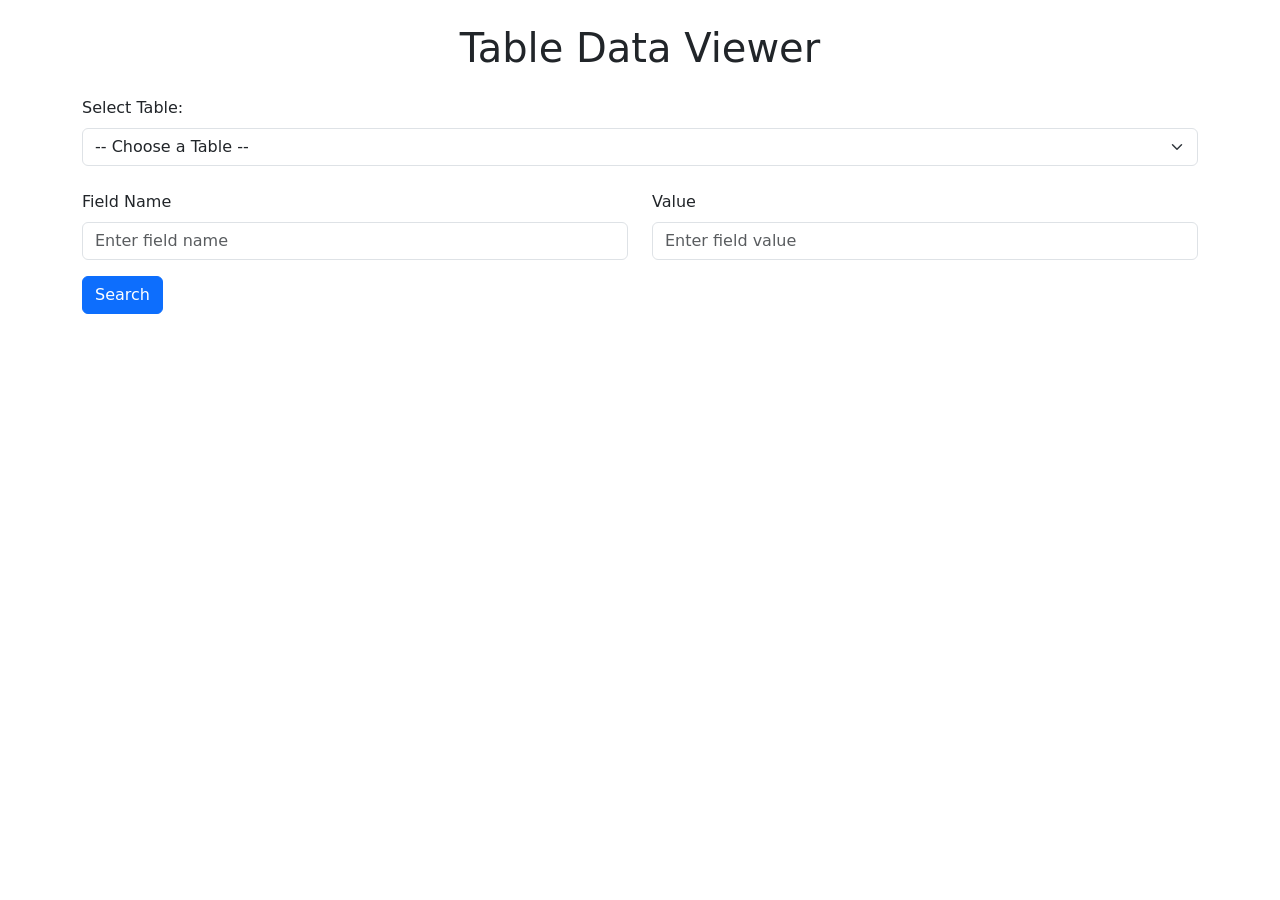
<file: test/index.html>
<!DOCTYPE html>
<html lang="en">
<head>
    <meta charset="UTF-8">
    <meta name="viewport" content="width=device-width, initial-scale=1.0">
    <title>Table Selector</title>
    <!-- Bootstrap CSS -->
    <link href="https://cdn.jsdelivr.net/npm/bootstrap@5.3.0-alpha1/dist/css/bootstrap.min.css" rel="stylesheet">
    <style>
        .table-data .row > div {
            padding: 5px 10px;
        }
    </style>
</head>
<body class="container">

    <h1 class="my-4 text-center">Table Data Viewer</h1>


    <!-- Table Selector -->
    <div class="mb-4">
        <label for="tableSelector" class="form-label">Select Table:</label>
        <select id="tableSelector" class="form-select" onchange="displaySelectedTable()">
            <option value="">-- Choose a Table --</option>
        </select>
    </div>

    <!-- Search Section -->
    <div class="row mb-3">
        <div class="col-6">
            <label for="fieldName" class="form-label">Field Name</label>
            <input type="text" id="fieldName" class="form-control" placeholder="Enter field name" />
        </div>
        <div class="col-6">
            <label for="fieldValue" class="form-label">Value</label>
            <input type="text" id="fieldValue" class="form-control" placeholder="Enter field value" />
        </div>
    </div>
    <button onclick="fetchRowByField()" class="btn btn-primary">Search</button>

    <!-- Display Section -->
    <div class="table-data row mt-3" id="tableDisplay"></div>

    <!-- Bootstrap JS and Popper.js for interactivity (optional) -->
    <script src="https://cdn.jsdelivr.net/npm/bootstrap@5.3.0-alpha1/dist/js/bootstrap.bundle.min.js"></script>

    <script>
 
 // Function to fetch and populate the table dropdown
async function fetchTableList() {
    try {
        const response = await fetch('../components/sql/fetch_db_table_names.php'); // Replace with the correct PHP path
        const data = await response.json();

        const tableSelector = document.getElementById('tableSelector');
        data.forEach(table => {
            const option = document.createElement('option');
            option.value = table;
            option.textContent = table;
            tableSelector.appendChild(option);
        });
    } catch (error) {
        console.error('Error fetching table list:', error);
    }
}

// Call the function when the page loads
window.onload = fetchTableList;



// Display the selected table's first row on page load
async function displaySelectedTable() {
    const selectedTable = document.getElementById('tableSelector').value;

    if (selectedTable) {
        try {
            const response = await fetch(`fetch_db.php?table=${selectedTable}`);
            if (!response.ok) throw new Error('Network response was not ok');

            // Log the response to inspect its structure
            const data = await response.json();
            console.log('Fetched Data:', data);

            // Check if we are handling multiple tables or a single table's data
            if (data[selectedTable]) {
                // If data for a single table is returned
                const tableData = data[selectedTable];
                if (tableData && tableData.columns && tableData.firstRow) {
                    displayTableData(tableData.columns, tableData.firstRow);
                } else {
                    console.warn('Invalid data structure for table:', selectedTable);
                    //alert('Error: Invalid data structure received.');
                    // Dump raw data if structure is invalid
                    dumpRawData(data);
                }
            } else {
                console.error('Data for selected table not found:', selectedTable);
                alert('Error: Data for the selected table was not found.');
            }
        } catch (error) {
            console.error('Error fetching table data:', error);
        }
    } else {
        document.getElementById('tableDisplay').innerHTML = '';
    }
}

// Display data in single-column format
function displayTableData(columns, rowData) {
    const container = document.getElementById('tableDisplay');
    container.innerHTML = ''; // Clear previous data

    // Ensure columns and rowData are properly passed
    if (Array.isArray(columns) && typeof rowData === 'object') {
        columns.forEach(column => {
            const row = document.createElement('div');
            row.classList.add('row');

            const columnDiv = document.createElement('div');
            columnDiv.classList.add('col-6');
            columnDiv.textContent = column;

            const valueDiv = document.createElement('div');
            valueDiv.classList.add('col-6');
            valueDiv.textContent = rowData[column] || 'N/A';

            row.appendChild(columnDiv);
            row.appendChild(valueDiv);
            container.appendChild(row);
        });
    } else {
        console.error('Invalid columns or rowData format', columns, rowData);
        alert('Error: Invalid columns or row data format.');
    }
}

// Function to dump raw data when the structure is invalid
function dumpRawData(data) {
    const container = document.getElementById('tableDisplay');
    container.innerHTML = ''; // Clear any previous content

    // Check if the raw data is an array or object and display it
    if (Array.isArray(data)) {
        // If it's an array, display each item
        data.forEach(item => {
            const row = document.createElement('div');
            row.classList.add('row');
            row.textContent = JSON.stringify(item);  // Stringify to display raw data
            container.appendChild(row);
        });
    } else if (typeof data === 'object') {
        // If it's an object, display key-value pairs
        Object.keys(data).forEach(key => {
            const row = document.createElement('div');
            row.classList.add('row');
            row.textContent = `${key}: ${JSON.stringify(data[key])}`;  // Stringify values
            container.appendChild(row);
        });
    } else {
        // For any other type (e.g., string or number), just display it
        const row = document.createElement('div');
        row.classList.add('row');
        row.textContent = JSON.stringify(data);
        container.appendChild(row);
    }
}


    </script>
</body>
</html>
</file>
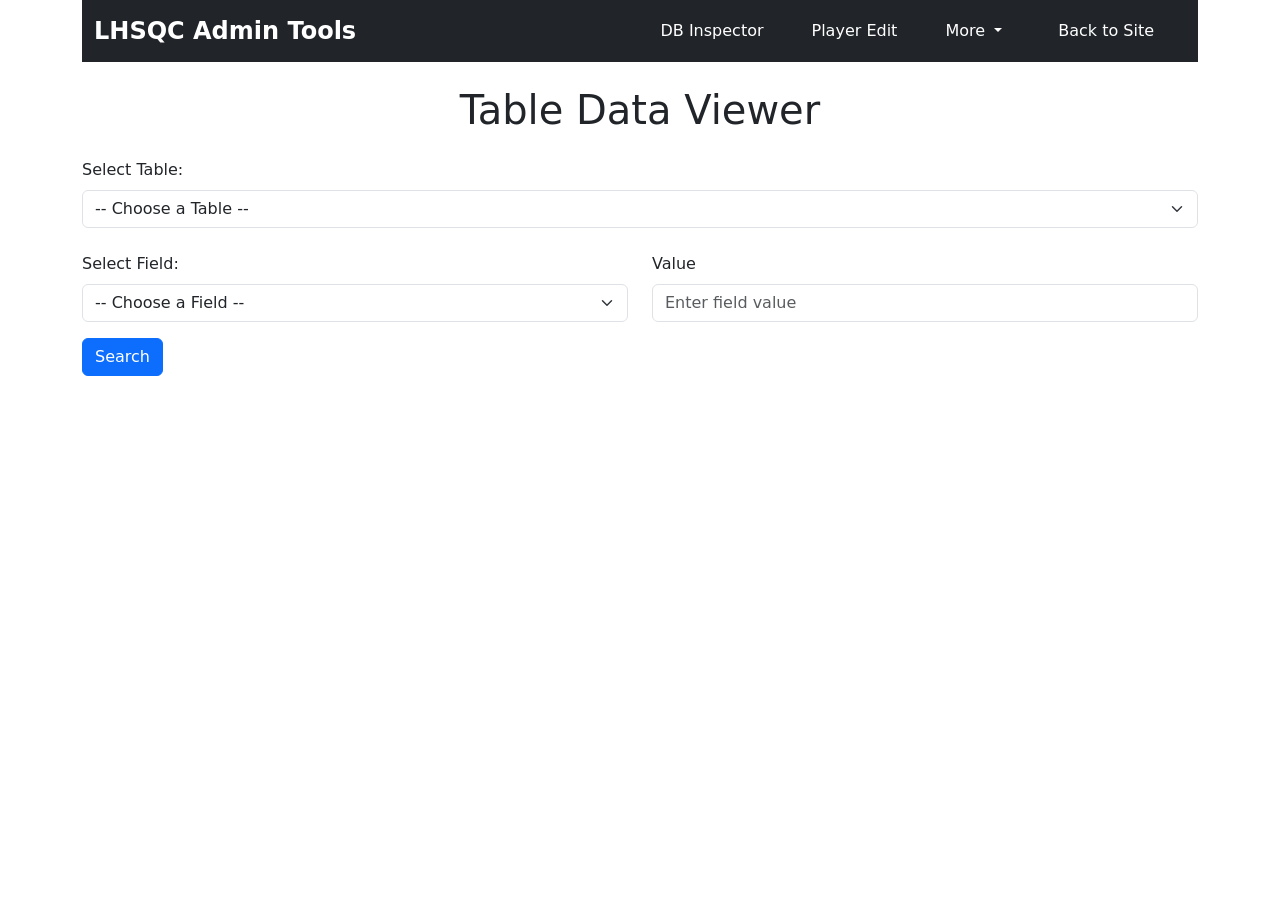
<file: tools/db/index.html>
<!DOCTYPE html>
<html lang="en">
<head>
    <meta charset="UTF-8">
    <meta name="viewport" content="width=device-width, initial-scale=1.0">
    <title>LHSQC - DB Inspector</title>
    <!-- Bootstrap CSS -->
    <link href="https://cdn.jsdelivr.net/npm/bootstrap@5.3.0-alpha1/dist/css/bootstrap.min.css" rel="stylesheet">
   
   <style>
        .table-data .row > div {
            padding: 5px 10px;
        }
    </style>
</head>
<body class="container">

    <div id="navbar-placeholder"></div>

    <h1 class="my-4 text-center">Table Data Viewer</h1>

    <!-- Table Selector -->
    <div class="mb-4">
        <label for="tableSelector" class="form-label">Select Table:</label>
        <select id="tableSelector" class="form-select" onchange="displaySelectedTable()">
            <option value="">-- Choose a Table --</option>
        </select>
    </div>

    <!-- Search Section -->
    <div class="row mb-3">
        <div class="col-6">
            <label for="fieldSelector" class="form-label">Select Field:</label>
            <select id="fieldSelector" class="form-select">
                <option value="">-- Choose a Field --</option>
            </select>
        </div>
        <div class="col-6">
            <label for="fieldValue" class="form-label">Value</label>
            <input type="text" id="fieldValue" class="form-control" placeholder="Enter field value" />
        </div>
    </div>
    <button onclick="fetchRowByField()" class="btn btn-primary">Search</button>

    <!-- Display Section -->
    <div class="table-data row mt-3" id="tableDisplay"></div>

    <!-- Bootstrap JS and Popper.js for interactivity (optional) -->
    <script src="https://cdn.jsdelivr.net/npm/bootstrap@5.3.0-alpha1/dist/js/bootstrap.bundle.min.js"></script>

    <script src="/js/tools.js" type="text/javascript"></script>

</body>


</html>
</file>
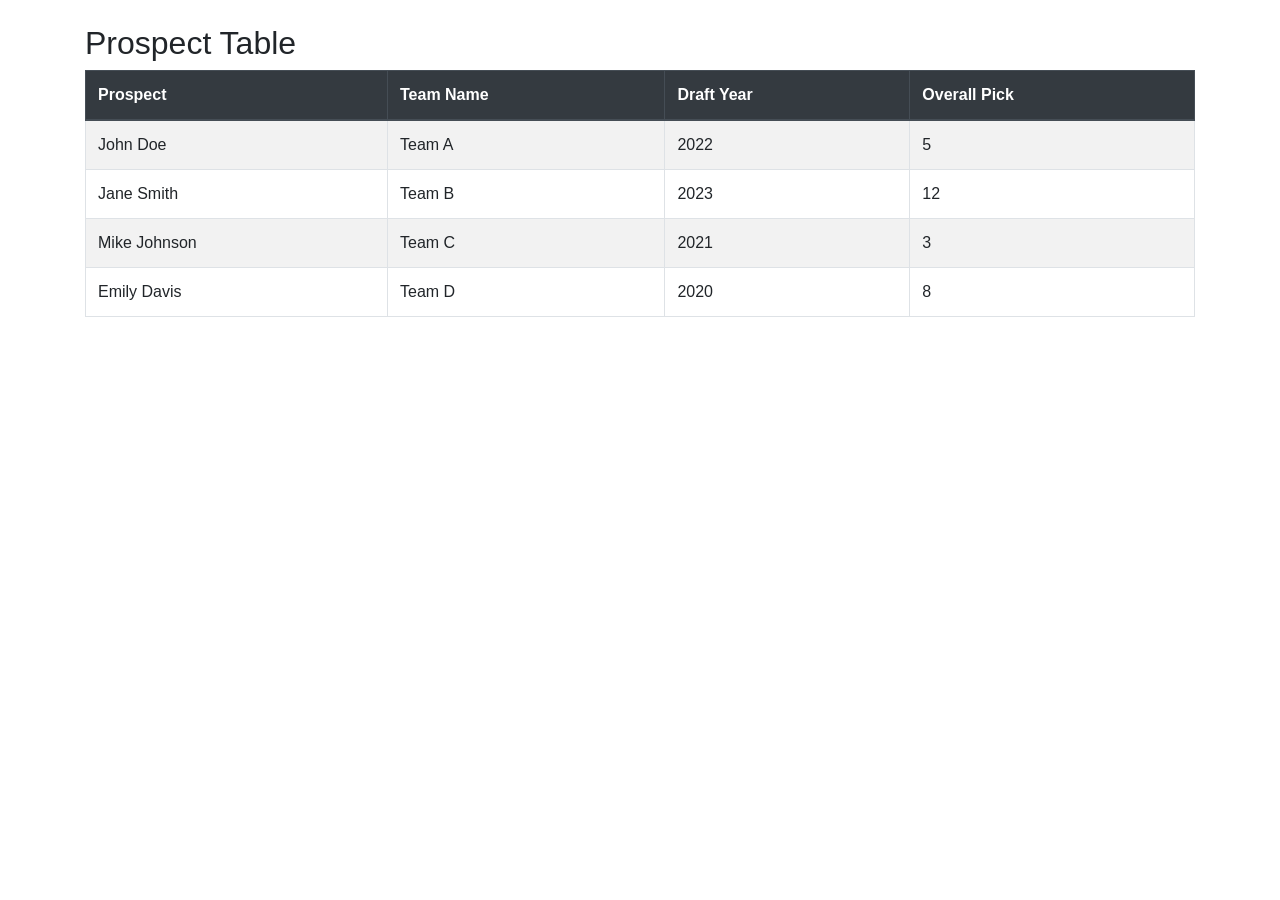
<file: ProspectTest.html>
<!DOCTYPE html>
<html lang="en">
<head>
    <meta charset="UTF-8">
    <meta name="viewport" content="width=device-width, initial-scale=1.0">
    <title>Prospect Table</title>
    <link rel="stylesheet" href="https://stackpath.bootstrapcdn.com/bootstrap/4.5.2/css/bootstrap.min.css">
    <script src="js/db2json.js"></script>
</head>
<body>

<div class="container mt-4">
    <h2>Prospect Table</h2>
    <table class="table table-striped table-bordered">
        <thead class="thead-dark">
            <tr>
                <th class="thProspectName">Prospect</th>
                <th>Team Name</th>
                <th>Draft Year</th>
                <th>Overall Pick</th>
            </tr>
        </thead>
        <tbody>
            <tr>
                <td>John Doe</td>
                <td>Team A</td>
                <td>2022</td>
                <td>5</td>
            </tr>
            <tr>
                <td>Jane Smith</td>
                <td>Team B</td>
                <td>2023</td>
                <td>12</td>
            </tr>
            <tr>
                <td>Mike Johnson</td>
                <td>Team C</td>
                <td>2021</td>
                <td>3</td>
            </tr>
            <tr>
                <td>Emily Davis</td>
                <td>Team D</td>
                <td>2020</td>
                <td>8</td>
            </tr>
        </tbody>
    </table>
</div>



</body>
</html>
</file>
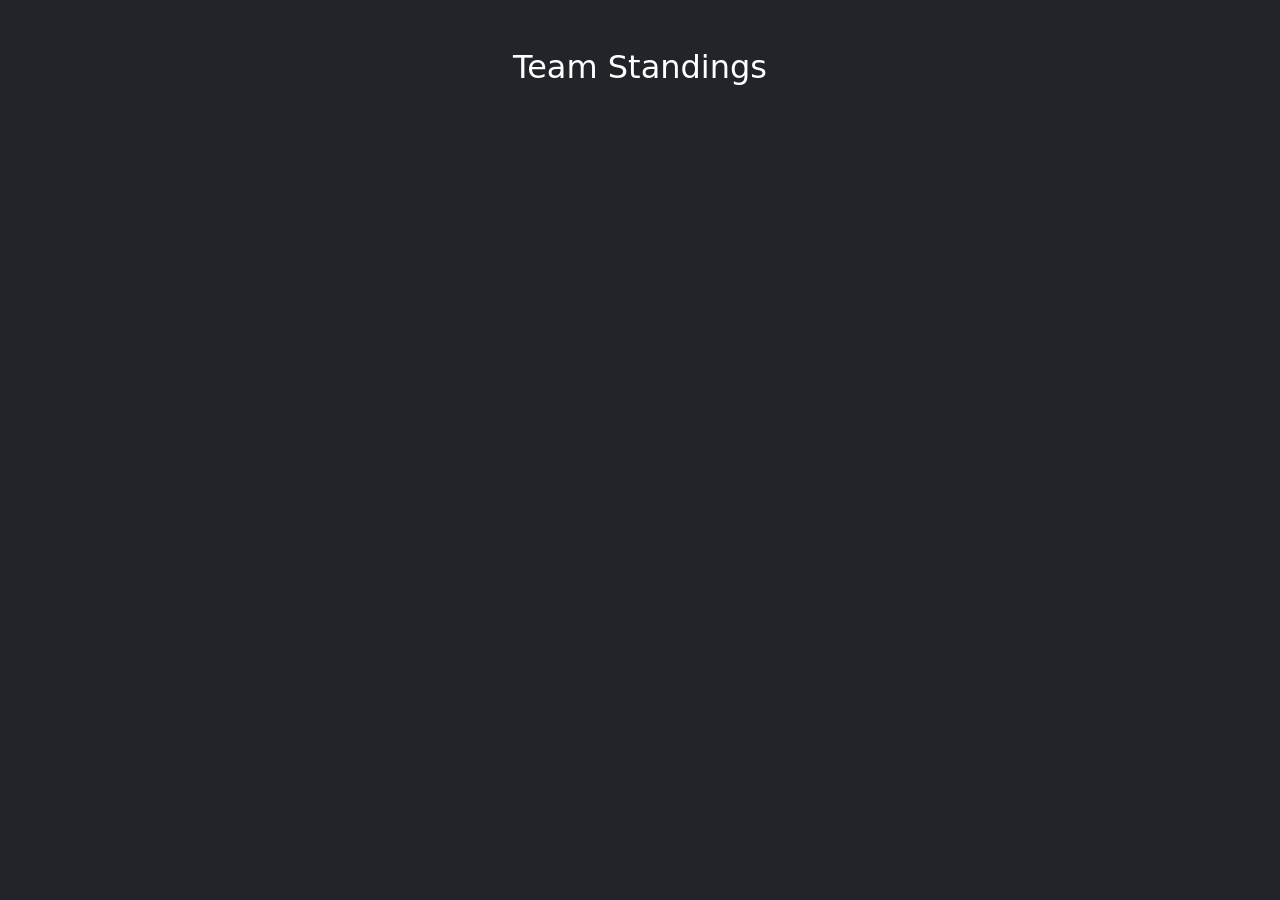
<file: standingss.html>
<!DOCTYPE html>
<html lang="en">
<head>
    <meta charset="UTF-8">
    <meta name="viewport" content="width=device-width, initial-scale=1.0">
    <title>Team Standings</title>
    <link rel="stylesheet" href="https://cdn.jsdelivr.net/npm/bootstrap@5.3.0/dist/css/bootstrap.min.css">
    <script src="js\standings.js" defer></script>
</head>
<body class="bg-dark text-white">
    <div class="container mt-5">
        <h2 class="text-center">Team Standings</h2>
        <div id="standings-container"></div>
    </div>
</body>


</html>
</file>
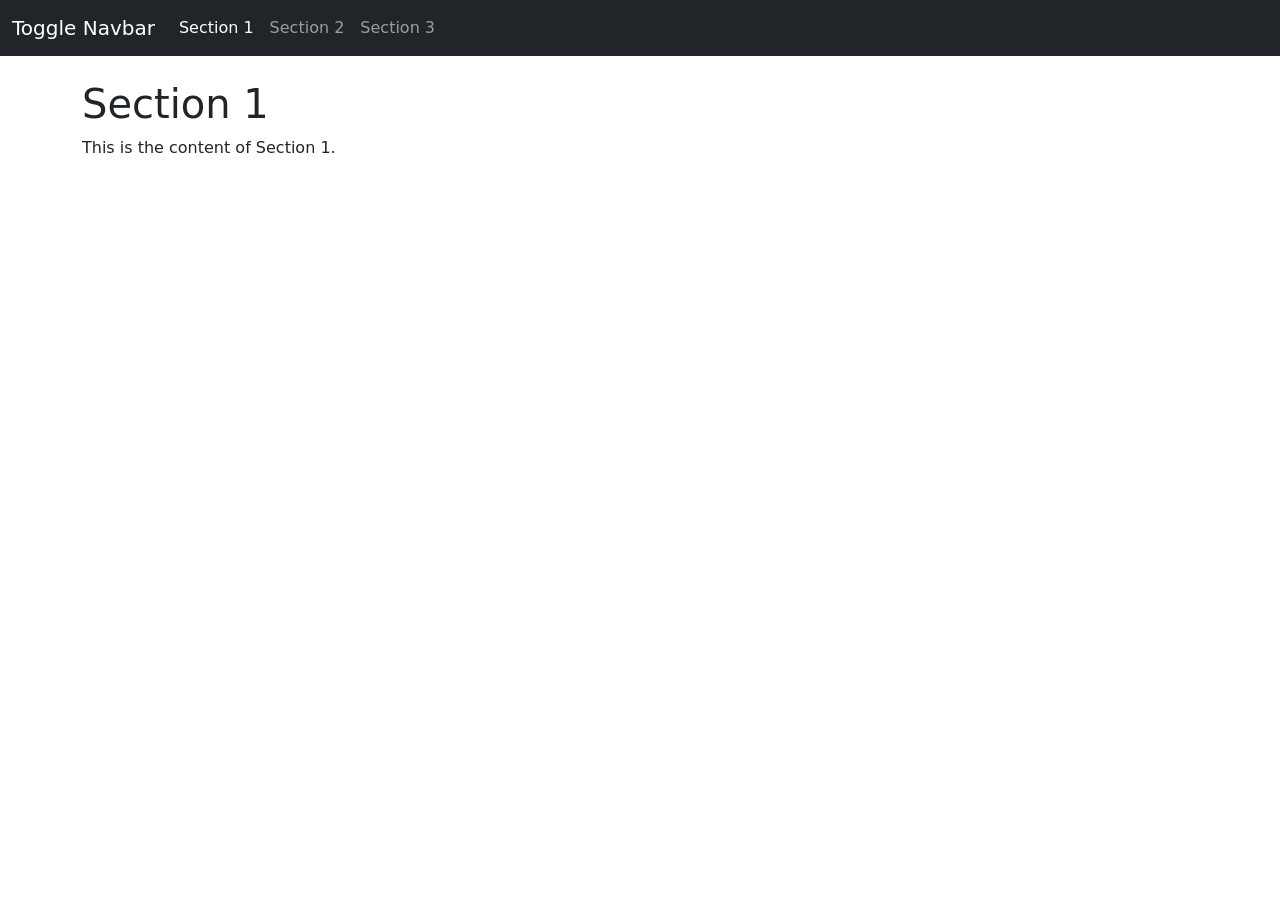
<file: toggle.html>
<!DOCTYPE html>
<html lang="en">
<head>
  <meta charset="UTF-8">
  <meta name="viewport" content="width=device-width, initial-scale=1.0">
  <title>Navbar Toggle Divs</title>
  <!-- Bootstrap CSS -->
  <link href="https://cdn.jsdelivr.net/npm/bootstrap@5.3.0-alpha1/dist/css/bootstrap.min.css" rel="stylesheet">
  <style>
    .content-section {
      display: none; /* Masque toutes les sections par défaut */
    }
    .content-section.active {
      display: block; /* Affiche uniquement la section active */
    }
  </style>
</head>
<body>
  <nav class="navbar navbar-expand-lg navbar-dark bg-dark">
    <div class="container-fluid">
      <a class="navbar-brand" href="#">Toggle Navbar</a>
      <button class="navbar-toggler" type="button" data-bs-toggle="collapse" data-bs-target="#navbarNav" aria-controls="navbarNav" aria-expanded="false" aria-label="Toggle navigation">
        <span class="navbar-toggler-icon"></span>
      </button>
      <div class="collapse navbar-collapse" id="navbarNav">
        <ul class="navbar-nav">
          <li class="nav-item">
            <a class="nav-link active" href="#" data-target="section1">Section 1</a>
          </li>
          <li class="nav-item">
            <a class="nav-link" href="#" data-target="section2">Section 2</a>
          </li>
          <li class="nav-item">
            <a class="nav-link" href="#" data-target="section3">Section 3</a>
          </li>
        </ul>
      </div>
    </div>
  </nav>

  <div class="container mt-4">
    <div id="section1" class="content-section active">
      <h1>Section 1</h1>
      <p>This is the content of Section 1.</p>
    </div>
    <div id="section2" class="content-section">
      <h1>Section 2</h1>
      <p>This is the content of Section 2.</p>
    </div>
    <div id="section3" class="content-section">
      <h1>Section 3</h1>
      <p>This is the content of Section 3.</p>
    </div>
  </div>

  <!-- Bootstrap Bundle JS (with Popper.js) -->
  <script src="https://cdn.jsdelivr.net/npm/bootstrap@5.3.0-alpha1/dist/js/bootstrap.bundle.min.js"></script>
  <script>
    document.addEventListener('DOMContentLoaded', function () {
      const navLinks = document.querySelectorAll('.nav-link');
      const sections = document.querySelectorAll('.content-section');

      navLinks.forEach(link => {
        link.addEventListener('click', function (e) {
          e.preventDefault();

          // Remove 'active' class from all sections and nav links
          sections.forEach(section => section.classList.remove('active'));
          navLinks.forEach(nav => nav.classList.remove('active'));

          // Add 'active' class to the clicked link and its target section
          const target = this.getAttribute('data-target');
          document.getElementById(target).classList.add('active');
          this.classList.add('active');
        });
      });
    });
  </script>
</body>
</html>
</file>
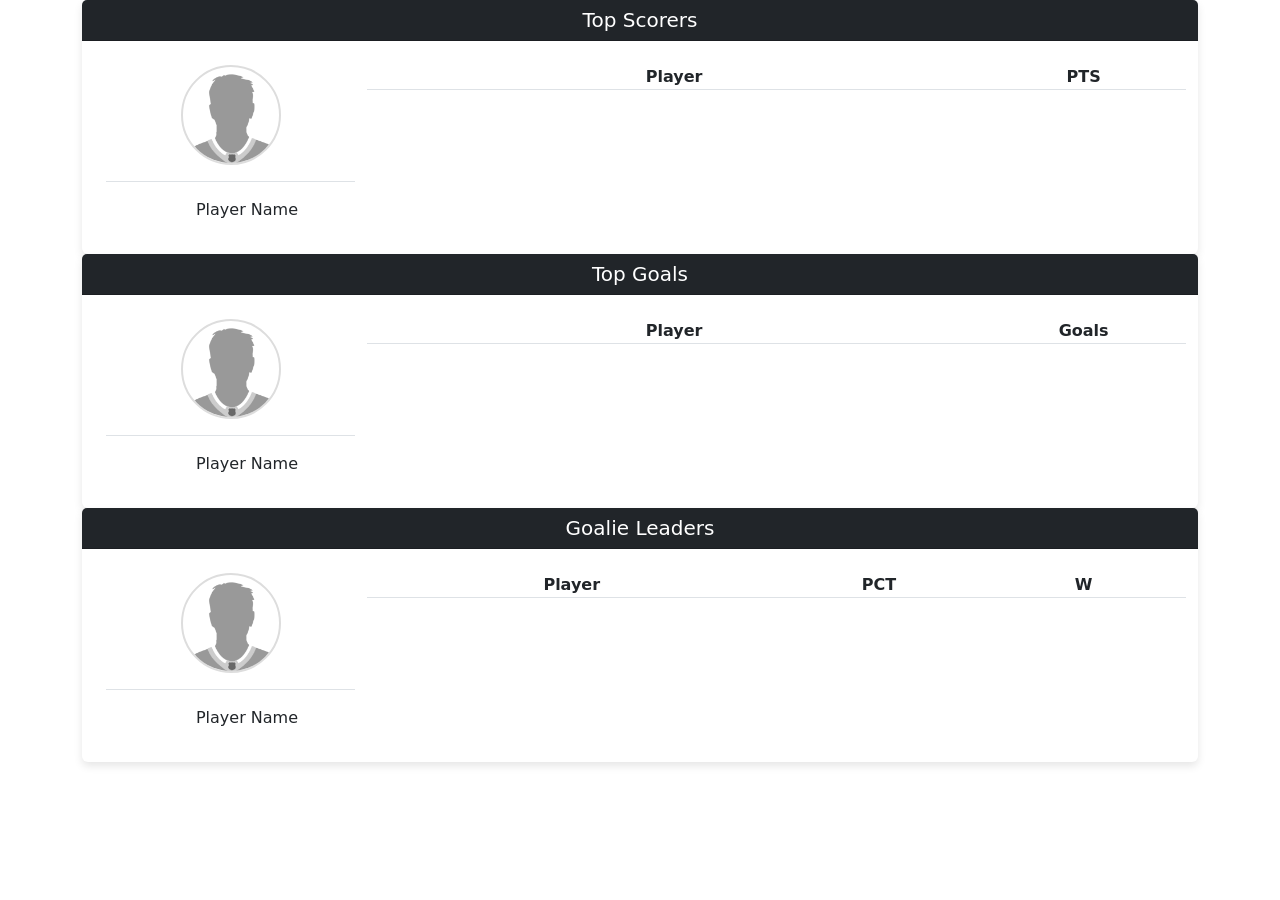
<file: components/New_TopStars.html>
<!DOCTYPE html>
<html lang="en">
<head>
    <meta charset="UTF-8">
    <meta name="viewport" content="width=device-width, initial-scale=1.0">
    <title>Card - Offensive Leader</title>
    <!-- Bootstrap CSS -->
    <link href="https://cdn.jsdelivr.net/npm/bootstrap@5.3.0/dist/css/bootstrap.min.css" rel="stylesheet">
    
</head>


<div class="hp-leaders-div container">
    <div class="card w-100 mx-auto">
        <div class="card-header text-center bg-dark text-white">
            <h5 class="mb-0">Top Scorers</h5>
        </div>
        <div class="card-body">
            <div class="row p-2">
                <!-- Section gauche : photo de profil et informations -->
                <div class="col-md-3 d-flex flex-column align-items-center position-relative">
                    <!-- Photo principale -->
                    <div class="mb-3 position-relative">
                        <img id="general-player-photo" src="/images/default.png" alt="Profile Picture" class="rounded-circle img-fluid mugshotTop5">
                    </div>
                    <!-- Ligne sous les images -->
                    <div class="w-100 border-bottom mb-3"></div>
                    <!-- Informations joueur -->
                    <div class="d-flex justify-content-center align-items-center mb-2">
                        <div class="me-3 pe-3 border-end">
                            <strong id="general-player-number"></strong>
                        </div>
                        <div class="">
                            <span id="general-player-name">Player Name</span>
                        </div>
                    </div>
                </div>

                <!-- Section droite : tableau des leaders -->
                <div class="col-md-9">
                    <!-- Titre des colonnes -->
                    <div class="row text-center fw-bold border-bottom mb-3">
                        <div class="col-9">Player</div>
                        <div class="col-3">PTS</div>
                    </div>
                    <!-- Contenu dynamique -->
                    <div class="text-center" id="leaderboard-general">
                        <!-- Les lignes des joueurs seront insérées ici par JS -->
                    </div>
                </div>
            </div>
        </div>
    </div>
</div>

<!-- Offensive Leaders -->
<body>
    <div class="hp-offleaders-div container">
        <div class="card w-100 mx-auto ">
            <div class="card-header text-center bg-dark text-white">
                <h5 class="mb-0">Top Goals</h5>
            </div>
            <div class="card-body ">
                <div class="row p-2">
                    <!-- Section gauche : photo de profil et informations -->
                    <div class="col-md-3 d-flex flex-column align-items-center position-relative">
                        <!-- Photo principale -->
                        <div class="mb-3 position-relative">
                            <img id="player-photo" src="/images/default.png" alt="Profile Picture" class="rounded-circle img-fluid mugshotTop5">
                        </div>
                        <!-- Ligne sous les images -->
                        <div class="w-100 border-bottom mb-3"></div>
                        <!-- Informations joueur -->
                        <div class="d-flex justify-content-center align-items-center mb-2">
                            <div class="me-3 pe-3 border-end">
                                <strong id="player-number"></strong>
                            </div>
                            <div class="">
                                <span id="player-name">Player Name</span>
                            </div>
                        </div>
                    </div>
    
                    <!-- Section droite : tableau des leaders -->
                    <div class="col-md-9">
                        <!-- Titre des colonnes -->
                        <div class="row text-center fw-bold  border-bottom mb-3">
                            <div class="col-9">Player</div>
                            <div class="col-3">Goals</div>
                        </div>
                        <!-- Contenu dynamique -->
                        <div  class="text-center" id="leaderboard">
                            <!-- Les lignes des joueurs seront insérées ici par JS -->
                        </div>
                    </div>
                </div>
            </div>
        </div>
    </div>

    <div class="hp-goalie-leaders-div container">
        <div class="card w-100 mx-auto">
            <div class="card-header text-center bg-dark text-white">
                <h5 class="mb-0">Goalie Leaders</h5>
            </div>
            <div class="card-body">
                <div class="row p-2">
                    <!-- Section gauche : photo de profil et informations -->
                    <div class="col-md-3 d-flex flex-column align-items-center position-relative">
                        <!-- Photo principale -->
                        <div class="mb-3 position-relative">
                            <img id="goalie-player-photo" src="/images/default.png" alt="Profile Picture" class="rounded-circle img-fluid mugshotTop5">
                        </div>
                        <!-- Ligne sous les images -->
                        <div class="w-100 border-bottom mb-3"></div>
                        <!-- Informations joueur -->
                        <div class="d-flex justify-content-center align-items-center mb-2">
                            <div class="me-3 pe-3 border-end">
                                <strong id="goalie-player-number"></strong>
                            </div>
                            <div class="">
                                <span id="goalie-player-name">Player Name</span>
                            </div>
                        </div>
                    </div>
    
                    <!-- Section droite : tableau des leaders -->
                    <div class="col-md-9">
                        <!-- Titre des colonnes -->
                        <div class="row text-center fw-bold border-bottom mb-3">
                            <div class="col-6">Player</div>
                            <div class="col-3">PCT</div>
                            <div class="col-3">W</div>
                        </div>
                        <!-- Contenu dynamique -->
                        <div class="text-center" id="leaderboard-goalie">
                            <!-- Les lignes des gardiens seront insérées ici par JS -->
                        </div>
                    </div>
                </div>
            </div>
        </div>
    </div>
    
    
    
    
    
    

    

    
    <style>
        .mugshotTop5 {
            width: 100px;
            height: 100px;
            object-fit: cover;
            border: 2px solid #ddd;
            
        }
        .card {
            border: none;
            box-shadow: 0 4px 8px rgba(0, 0, 0, 0.1);
        }
        .card-header {
            background-color: #007bff;
            color: white;
        }
        

        
    </style>
    
    
<script>

// Fonction pour mettre à jour le tableau des leaders
function updateLeaderboard() {
    const topScorers = getTop5Scorer();

    const leaderboard = document.getElementById('leaderboard');
    const playerPhoto = document.getElementById('player-photo');
    const playerNumber = document.getElementById('player-number'); // Utilisé pour afficher le logo
    const playerName = document.getElementById('player-name');
    const baseURL = "https://assets.nhle.com/mugs/nhl/latest/";

    leaderboard.innerHTML = "";

    if (topScorers.length === 0) {
        leaderboard.innerHTML = `<div class="text-center">Aucune donnée disponible</div>`;
        return;
    }

    const mainPlayer = topScorers[0];
    console.log("Données du joueur principal :", mainPlayer); // Vérifier les champs disponibles

    // Photo du joueur
    const imageURL = `${baseURL}${mainPlayer.NHLID}.png`;
    playerPhoto.src = imageURL;

    // Nom du joueur
    playerName.textContent = mainPlayer.Name;

    // Logo de l'équipe
    const logoURL = `/images/${mainPlayer.Team}.png`; // Construire l'URL du logo
    playerNumber.innerHTML = `<img src="${logoURL}" alt="Team Logo" class="team-logo">`; // Remplace le contenu par une image

    // Ajouter les joueurs dans le tableau
    topScorers.forEach(player => {
        const row = document.createElement('div');
        row.className = "row text-center mb-2";
        row.innerHTML = `
            <div class="col-9">${player.Name}</div>
            <div class="col-3">${player.G}</div>
        `;
        leaderboard.appendChild(row);
    });
}

function updateGeneralLeaderboard() {
    const generalLeaders = getLeaders(); // Appel à la fonction getLeaders()

    const leaderboardGeneral = document.getElementById('leaderboard-general');
    const generalPlayerPhoto = document.getElementById('general-player-photo');
    const generalPlayerNumber = document.getElementById('general-player-number');
    const generalPlayerName = document.getElementById('general-player-name');
    const baseURL = "https://assets.nhle.com/mugs/nhl/latest/";

    leaderboardGeneral.innerHTML = "";

    if (generalLeaders.length === 0) {
        leaderboardGeneral.innerHTML = `<div class="text-center">Aucune donnée disponible</div>`;
        return;
    }

    // Joueur principal
    const mainPlayer = generalLeaders[0];
    console.log("Données du joueur principal (General Leaders) :", mainPlayer);

    // Photo du joueur
    const imageURL = `${baseURL}${mainPlayer.NHLID}.png`;
    generalPlayerPhoto.src = imageURL;

    // Nom du joueur
    generalPlayerName.textContent = mainPlayer.Name;

    // Logo de l'équipe
    const logoURL = `/images/${mainPlayer.Team}.png`;
    generalPlayerNumber.innerHTML = `<img src="${logoURL}" alt="Team Logo" class="team-logo">`;

    // Ajouter les joueurs dans le tableau
    generalLeaders.forEach(player => {
        const row = document.createElement('div');
        row.className = "row text-center mb-2";
        row.innerHTML = `
            <div class="col-9">${player.Name}</div>
            <div class="col-3">${player.P}</div>
        `;
        leaderboardGeneral.appendChild(row);
    });
}

function updateGoalieLeaderboard() {
    const goalieLeaders = getGoalerLeaders(); // Appel à la fonction getGoalerLeaders()

    const leaderboardGoalie = document.getElementById('leaderboard-goalie');
    const goaliePlayerPhoto = document.getElementById('goalie-player-photo');
    const goaliePlayerNumber = document.getElementById('goalie-player-number');
    const goaliePlayerName = document.getElementById('goalie-player-name');
    const baseURL = "https://assets.nhle.com/mugs/nhl/latest/";

    leaderboardGoalie.innerHTML = "";

    if (goalieLeaders.length === 0) {
        leaderboardGoalie.innerHTML = `<div class="text-center">Aucune donnée disponible</div>`;
        return;
    }

    // Joueur principal
    const mainPlayer = goalieLeaders[0];
    console.log("Données du joueur principal (Goalie Leaders) :", mainPlayer);

    // Photo du joueur
    const imageURL = `${baseURL}${mainPlayer.NHLID}.png`;
    goaliePlayerPhoto.src = imageURL;

    // Nom du joueur
    goaliePlayerName.textContent = mainPlayer.Name;

    // Logo de l'équipe
    const logoURL = `/images/${mainPlayer.Team}.png`;
    goaliePlayerNumber.innerHTML = `<img src="${logoURL}" alt="Team Logo" class="team-logo">`;

    // Ajouter les gardiens dans le tableau
    goalieLeaders.forEach(player => {
        const row = document.createElement('div');
        row.className = "row text-center mb-2";
        row.innerHTML = `
            <div class="col-6">${player.Name}</div>
            <div class="col-3">${player.PCT}</div>
            <div class="col-3">${player.W}</div>
        `;
        leaderboardGoalie.appendChild(row);
    });
}



updateInfos(() => {
    updateLeaderboard(); // Met à jour le tableau Offensive Leaders
    updateGeneralLeaderboard(); // Met à jour le tableau General Leaders
    updateGoalieLeaderboard(); // Met à jour le tableau Goalie Leaders
});



</script>

   
</body>
</html>
</file>
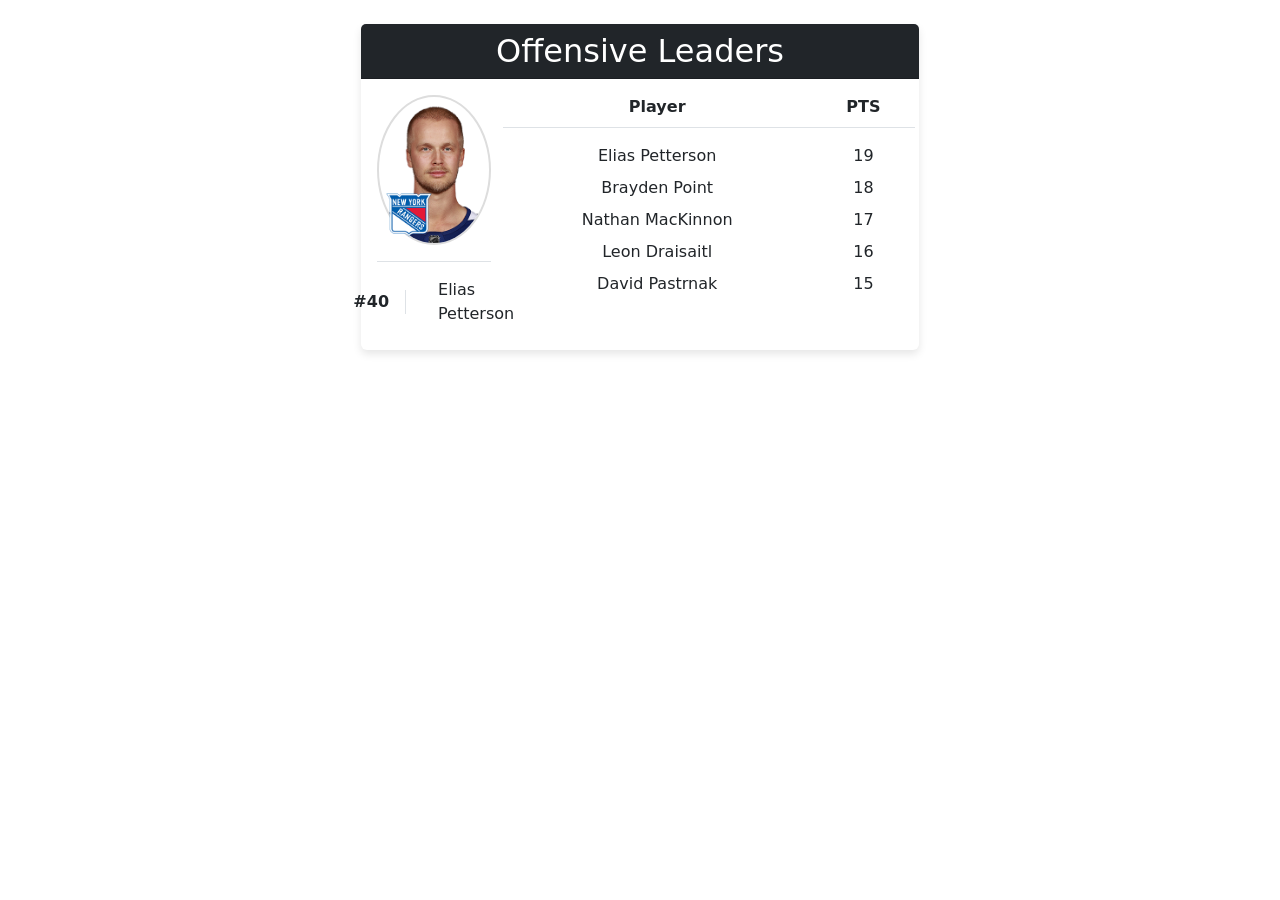
<file: components/test_dom.html>
<!DOCTYPE html>
<html lang="en">
<head>
    <meta charset="UTF-8">
    <meta name="viewport" content="width=device-width, initial-scale=1.0">
    <title>Card - Offensive Leader</title>
    <!-- Bootstrap CSS -->
    <link href="https://cdn.jsdelivr.net/npm/bootstrap@5.3.0/dist/css/bootstrap.min.css" rel="stylesheet">
</head>
<body>
    <div class="hp-offleaders-div container mt-4">
        <div class="card w-50 mx-auto">
            <div class="card-header text-center bg-dark text-white">
                <h2 class="mb-0">Offensive Leaders</h2>
            </div>
            <div class="card-body">
                <div class="row">
                    <!-- Section gauche : photo de profil et informations -->
                    <div class="col-md-3 d-flex flex-column align-items-center position-relative">
                        <!-- Première image -->
                        <div class="mb-3 position-relative">
                            <img src="/images/Petterson.png" alt="Profile Picture" class="rounded-circle img-fluid mugshotTop5">
                        </div>
                        <!-- Deuxième image superposée -->
                        <div class="position-absolute top-50 start-505 translate-middle" style="z-index: 2;">
                            <img src="/images/3.png" alt="Secondary Profile Picture" class=" img-fluid mugshotOverlay">
                        </div>
                        <!-- Ligne sous les images -->
                        <div class="w-100 border-bottom mb-3"></div>
                        <!-- Informations côte à côte avec une ligne verticale -->
                        <div class="d-flex justify-content-center align-items-center mb-2">
                            <!-- Numéro -->
                            <div class="me-3 pe-3 border-end">
                                <strong>#40</strong>
                            </div>
                            <!-- Nom -->
                            <div class="ms-3">
                                <span>Elias Petterson</span>
                            </div>
                        </div>
                    </div>
                    
                    
                    
    
                    <!-- Section droite : tableau des leaders -->
                    <div class="col-md-9">
                        <!-- Titre des colonnes -->
                        <div class="row text-center fw-bold pb-2 border-bottom mb-3">
                            <div class="col-9">Player</div>
                            <div class="col-3">PTS</div>
                        </div>
                        <!-- Lignes des leaders -->
                        <div class="row text-center mb-2">
                            <div class="col-9">Elias Petterson</div>
                            <div class="col-3">19</div>
                        </div>
                        <div class="row text-center mb-2">
                            <div class="col-9">Brayden Point</div>
                            <div class="col-3">18</div>
                        </div>
                        <div class="row text-center mb-2">
                            <div class="col-9">Nathan MacKinnon</div>
                            <div class="col-3">17</div>
                        </div>
                        <div class="row text-center mb-2">
                            <div class="col-9">Leon Draisaitl</div>
                            <div class="col-3">16</div>
                        </div>
                        <div class="row text-center mb-2">
                            <div class="col-9">David Pastrnak</div>
                            <div class="col-3">15</div>
                        </div>
                    </div>
                </div>
            </div>
        </div>
    </div>
    
    <style>
        .mugshotTop5 {
            width: 150px;
            height: 150px;
            object-fit: cover;
            border: 2px solid #ddd;
        }
        .card {
            border: none;
            box-shadow: 0 4px 8px rgba(0, 0, 0, 0.1);
        }
        .card-header {
            background-color: #007bff;
            color: white;
        }
        .mugshotOverlay {
            width: 50px;
            height: 50px;
        }
    </style>
    
    <!-- Bootstrap JS -->
    <script src="https://cdn.jsdelivr.net/npm/bootstrap@5.3.0/dist/js/bootstrap.bundle.min.js"></script>
</body>
</html>
</file>
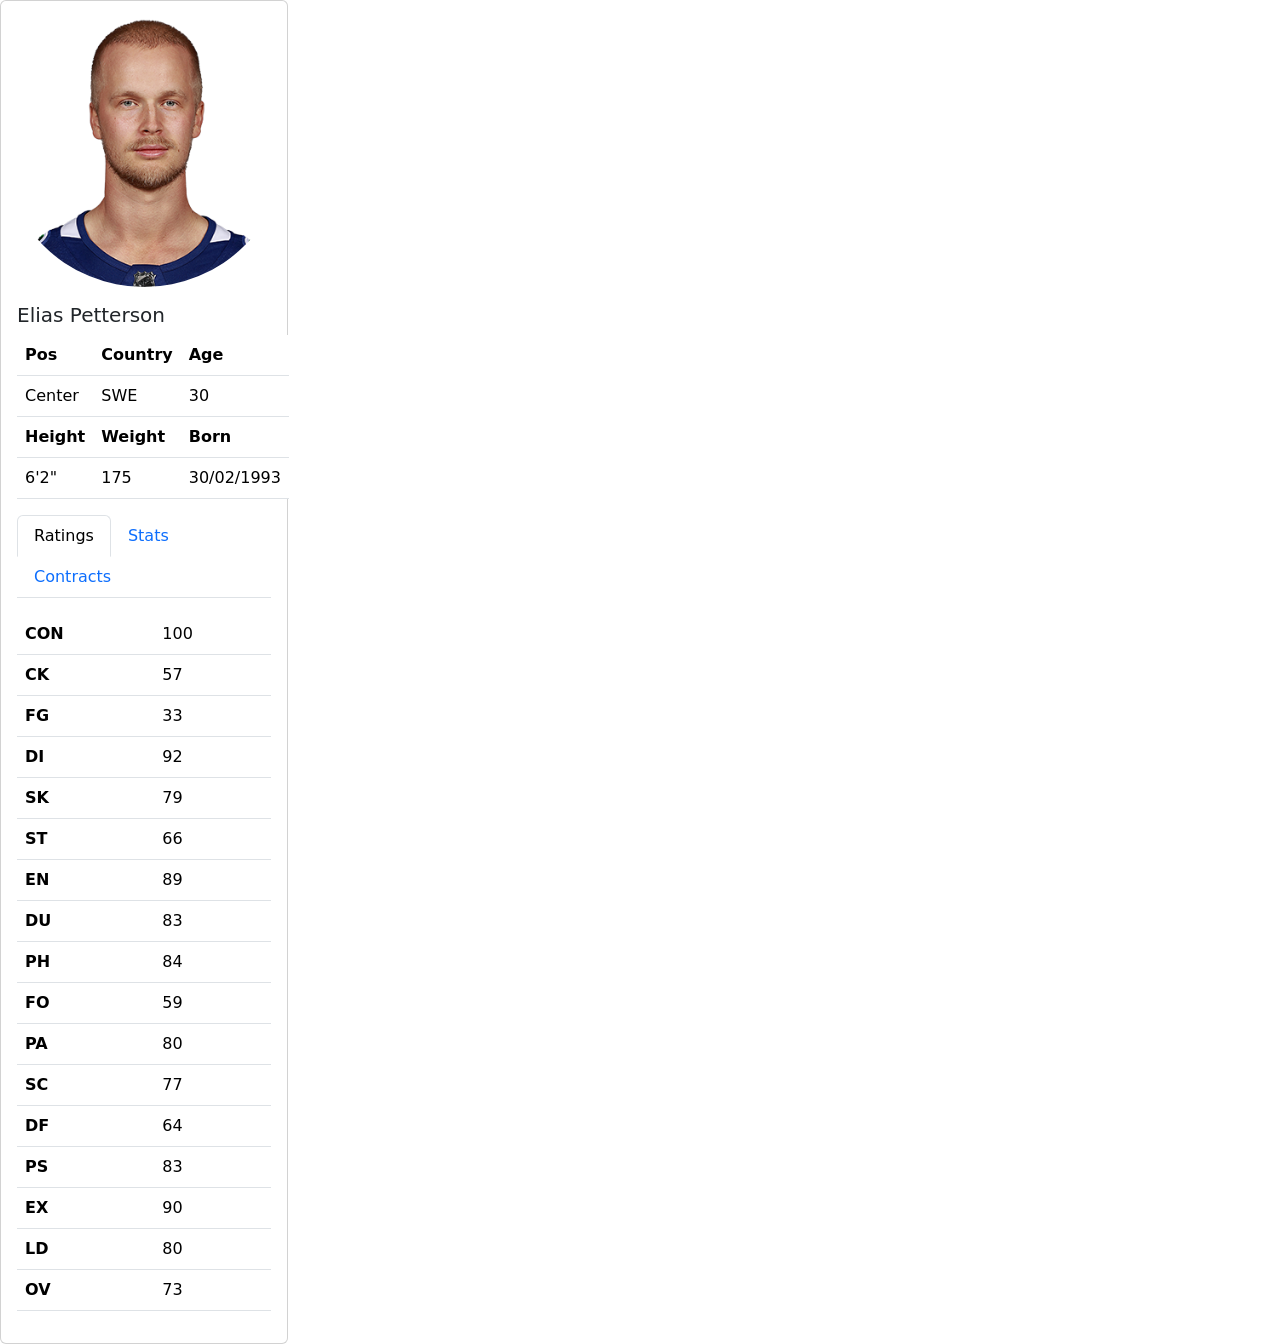
<file: test/oldPlayersCard.html>
<!DOCTYPE html>
<html lang="en">
<head>
    <meta charset="UTF-8">
    <meta name="viewport" content="width=device-width, initial-scale=1.0">
    <title>Players Card</title>
    <link href="https://cdn.jsdelivr.net/npm/bootstrap@5.3.3/dist/css/bootstrap.min.css" rel="stylesheet" integrity="sha384-QWTKZyjpPEjISv5WaRU9OFeRpok6YctnYmDr5pNlyT2bRjXh0JMhjY6hW+ALEwIH" crossorigin="anonymous">
    <script src="https://cdn.jsdelivr.net/npm/bootstrap@5.3.3/dist/js/bootstrap.bundle.min.js" integrity="sha384-YvpcrYf0tY3lHB60NNkmXc5s9fDVZLESaAA55NDzOxhy9GkcIdslK1eN7N6jIeHz" crossorigin="anonymous"></script>
</head>

<body>

  <script src="../../js/db2json.js"    type="text/javascript"></script>

  
    <div class="card" style="width: 18rem;">
        <img src="../images/Petterson.png" class="card-img-top rounded-circle" alt="...">
        <div class="card-body">
            <h5 class="card-title">Elias Petterson</h5>
            
            <!-- Informations de base du joueur -->
            <table class="table PlayerInfoTable">
                <thead>
                    <tr>
                        <th scope="col">Pos</th>
                        <th scope="col">Country</th>
                        <th scope="col">Age</th>
                    </tr>
                </thead>
                <tbody>
                    <tr>
                        <td>Center</td>
                        <td>SWE</td>
                        <td>30</td>
                    </tr>
                </tbody>
                <thead>
                    <tr>
                        <th scope="col">Height</th>
                        <th scope="col">Weight</th>
                        <th scope="col">Born</th>
                    </tr>
                </thead>
                <tbody>
                    <tr>
                        <td>6'2"</td>
                        <td>175</td>
                        <td>30/02/1993</td>
                    </tr>
                </tbody>
            </table>

            <!-- Onglets pour les Ratings et Stats -->
            <ul class="nav nav-tabs" id="playerTabs" role="tablist">
                <li class="nav-item" role="presentation">
                    <button class="nav-link active" id="ratings-tab" data-bs-toggle="tab" data-bs-target="#ratings" type="button" role="tab" aria-controls="ratings" aria-selected="true">Ratings</button>
                </li>
                <li class="nav-item" role="presentation">
                    <button class="nav-link" id="stats-tab" data-bs-toggle="tab" data-bs-target="#stats" type="button" role="tab" aria-controls="stats" aria-selected="false">Stats</button>
                </li>
                <li class="nav-item" role="presentation">
                  <button class="nav-link" id="stats-tab" data-bs-toggle="tab" data-bs-target="#contract" type="button" role="tab" aria-controls="contracts" aria-selected="false">Contracts</button>
              </li>
            </ul>
            
            <div class="tab-content" id="playerTabsContent">
                <!-- Ratings Tab -->
                <div class="tab-pane fade show active" id="ratings" role="tabpanel" aria-labelledby="ratings-tab">
                    <table class="table PlayerRatingsTable mt-3">
                        <tbody>
                            <tr><th scope="row">CON</th><td>100</td></tr>
                            <tr><th scope="row">CK</th><td>57</td></tr>
                            <tr><th scope="row">FG</th><td>33</td></tr>
                            <tr><th scope="row">DI</th><td>92</td></tr>
                            <tr><th scope="row">SK</th><td>79</td></tr>
                            <tr><th scope="row">ST</th><td>66</td></tr>
                            <tr><th scope="row">EN</th><td>89</td></tr>
                            <tr><th scope="row">DU</th><td>83</td></tr>
                            <tr><th scope="row">PH</th><td>84</td></tr>
                            <tr><th scope="row">FO</th><td>59</td></tr>
                            <tr><th scope="row">PA</th><td>80</td></tr>
                            <tr><th scope="row">SC</th><td>77</td></tr>
                            <tr><th scope="row">DF</th><td>64</td></tr>
                            <tr><th scope="row">PS</th><td>83</td></tr>
                            <tr><th scope="row">EX</th><td>90</td></tr>
                            <tr><th scope="row">LD</th><td>80</td></tr>
                            <tr><th scope="row">OV</th><td>73</td></tr>
                        </tbody>
                    </table>
                </div>
                
                <!-- Stats Tab -->
                <div class="tab-pane fade" id="stats" role="tabpanel" aria-labelledby="stats-tab">
                    <table class="table PlayerStatsTable mt-3">
                        <tbody>
                            <tr><th scope="row">GP</th><td>10</td></tr>
                            <tr><th scope="row">G</th><td>6</td></tr>
                            <tr><th scope="row">A</th><td>4</td></tr>
                            <tr><th scope="row">PTS</th><td>10</td></tr>
                            <tr><th scope="row">+/-</th><td>4</td></tr>
                            <tr><th scope="row">PPG</th><td>1</td></tr>
                            <tr><th scope="row">SHG</th><td>0</td></tr>
                            <tr><th scope="row">SHOTS</th><td>32</td></tr>
                            <tr><th scope="row">BLOCKED SHOTS</th><td>2</td></tr>
                            <tr><th scope="row">CHECKS</th><td>1</td></tr>
                            <tr><th scope="row">PIM</th><td>2</td></tr>
                        </tbody>
                    </table>
                </div>

                    <!-- Contracts Tab -->
                    <div class="tab-pane fade" id="contract" role="tabpanel" aria-labelledby="contract-tab">
                      <table class="table PlayerContractTable mt-3">
                          <tbody>
                              <tr><th scope="row">CapHit</th><td>100000</td></tr>
                              <tr><th scope="row">NTC</th><td>Yes</td></tr>
                              <tr><th scope="row">Years Left</th><td>4</td></tr>
                              <tr><th scope="row">Status</th><td>UFA</td></tr>
                                                       </tbody>
                      </table>
                    </div>


            </div>
        </div>
    </div> 
    
    


    <script>

        document.addEventListener('DOMContentLoaded', async function() {  //  comme les requetes DB prenne du temps avant de creer les DOM, on attend que tout le DOM soit pret avant de lancer les scripts.
    
            //await getAllInfos();
    
            //displayPlayersInfo(allPlayersInfo, "dataDisplay");
    

            const container = document.getElementById(displayDivID); 
            const container2 = document.getElementById("specificField2"); 


            const filteredPlayer = filterPlayers(playerID);

            console.log("ID", playerID, "data", filteredPlayer);

            container.innerHTML = filteredPlayer.Name;
            container2.innerHTML = filteredPlayer.Weight



        });
    
        </script>


</body>
</html>
</file>
